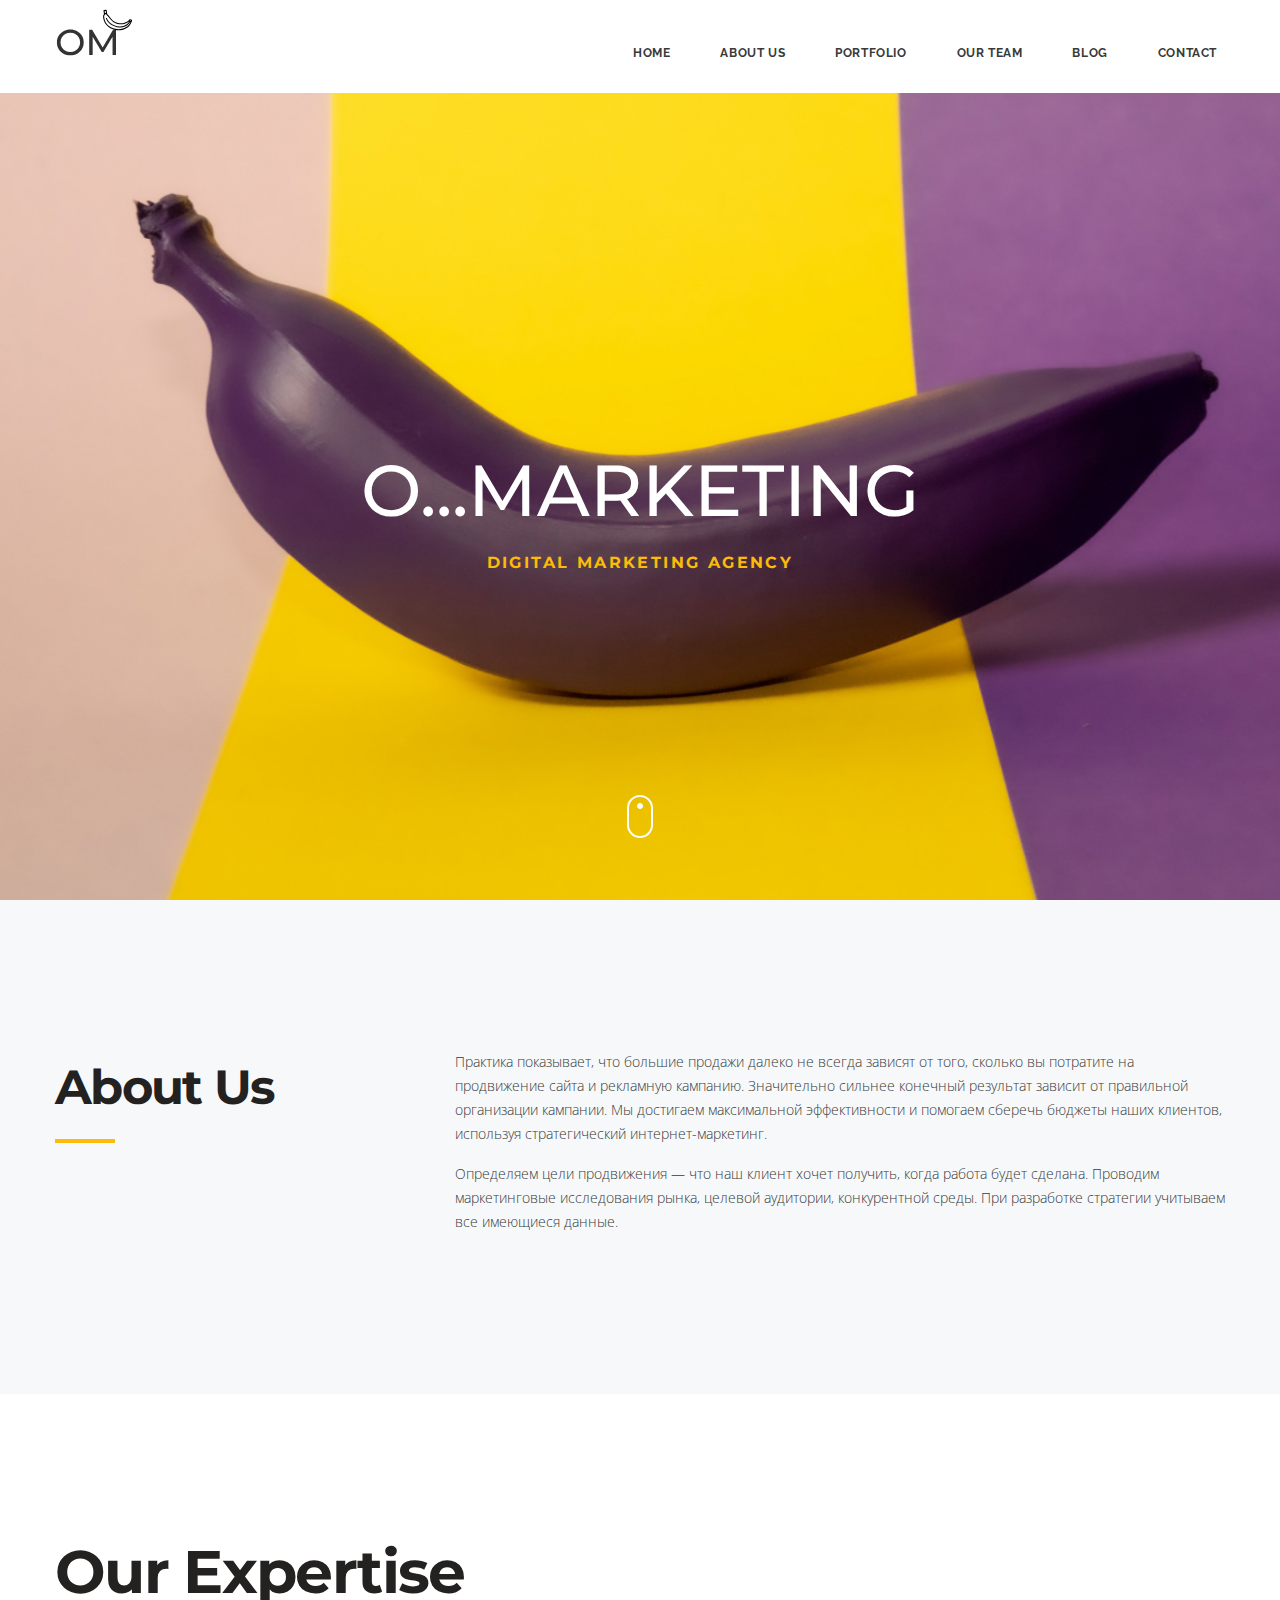
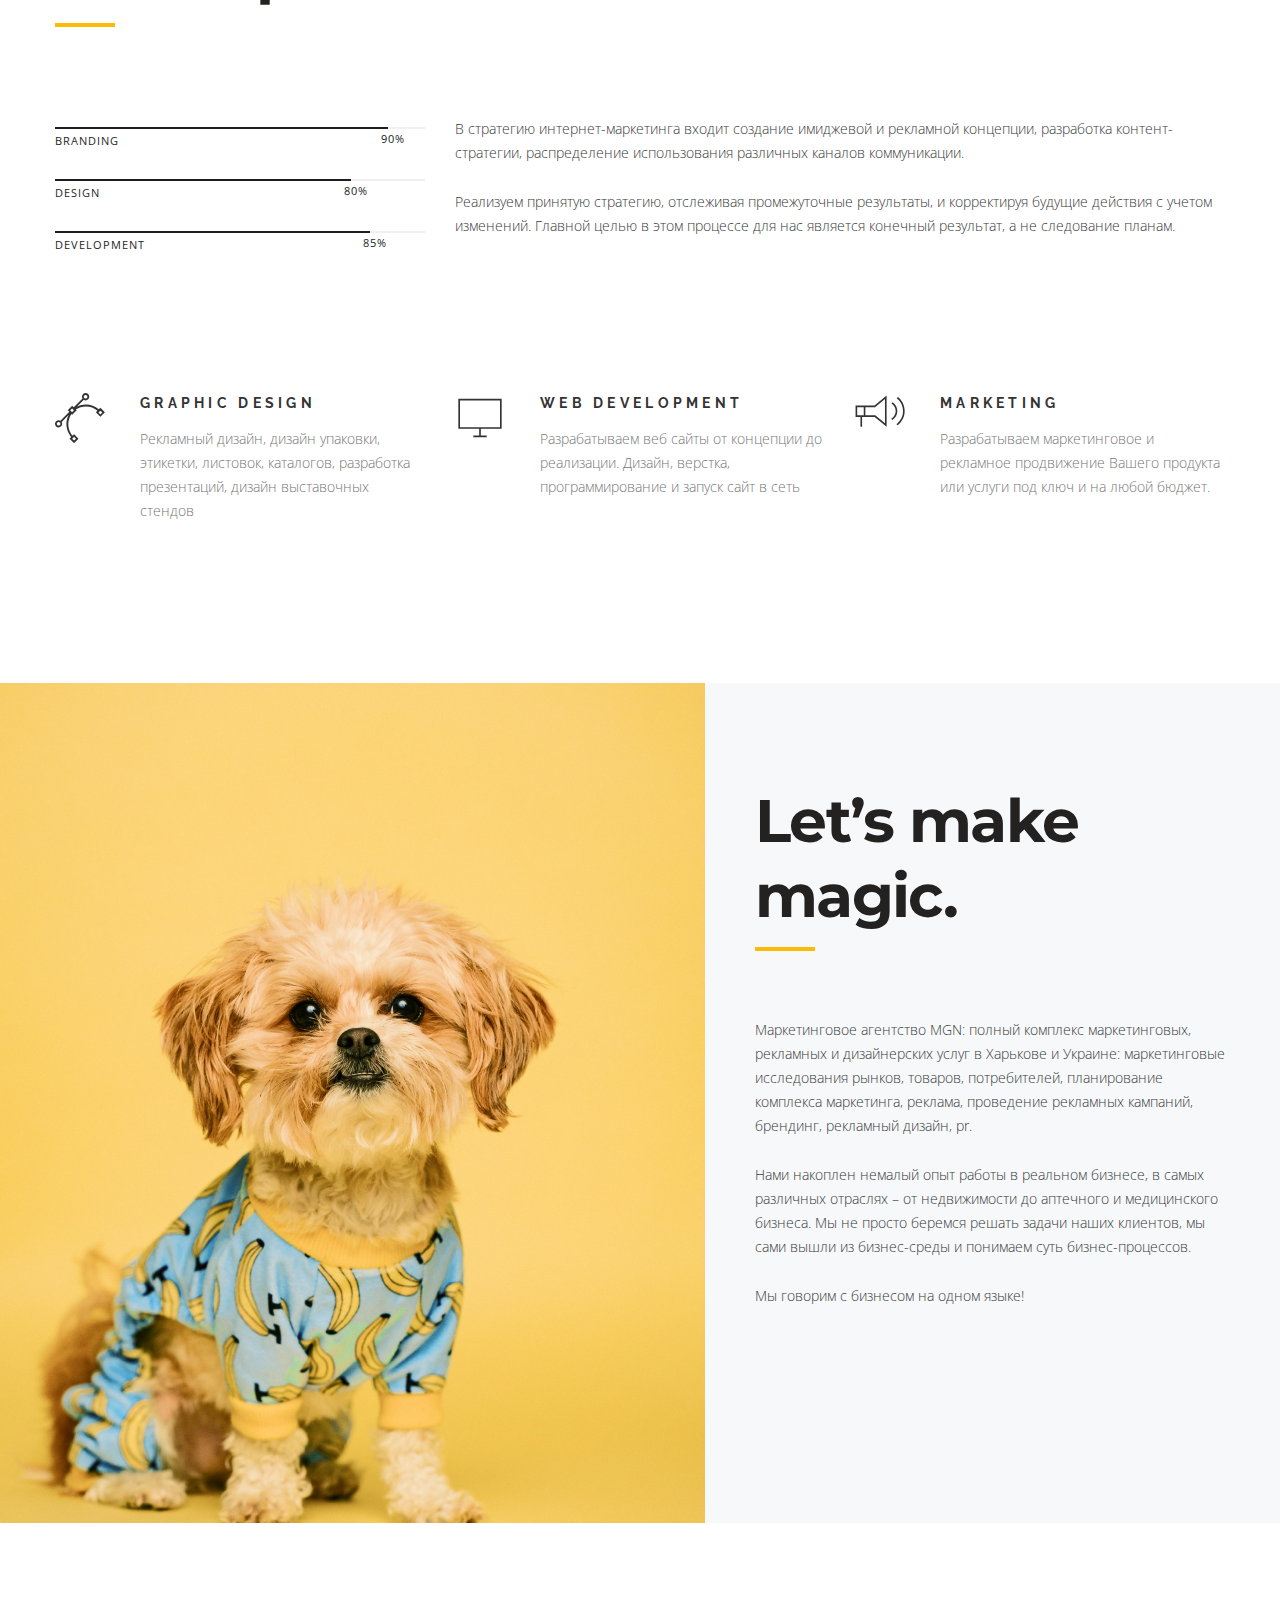
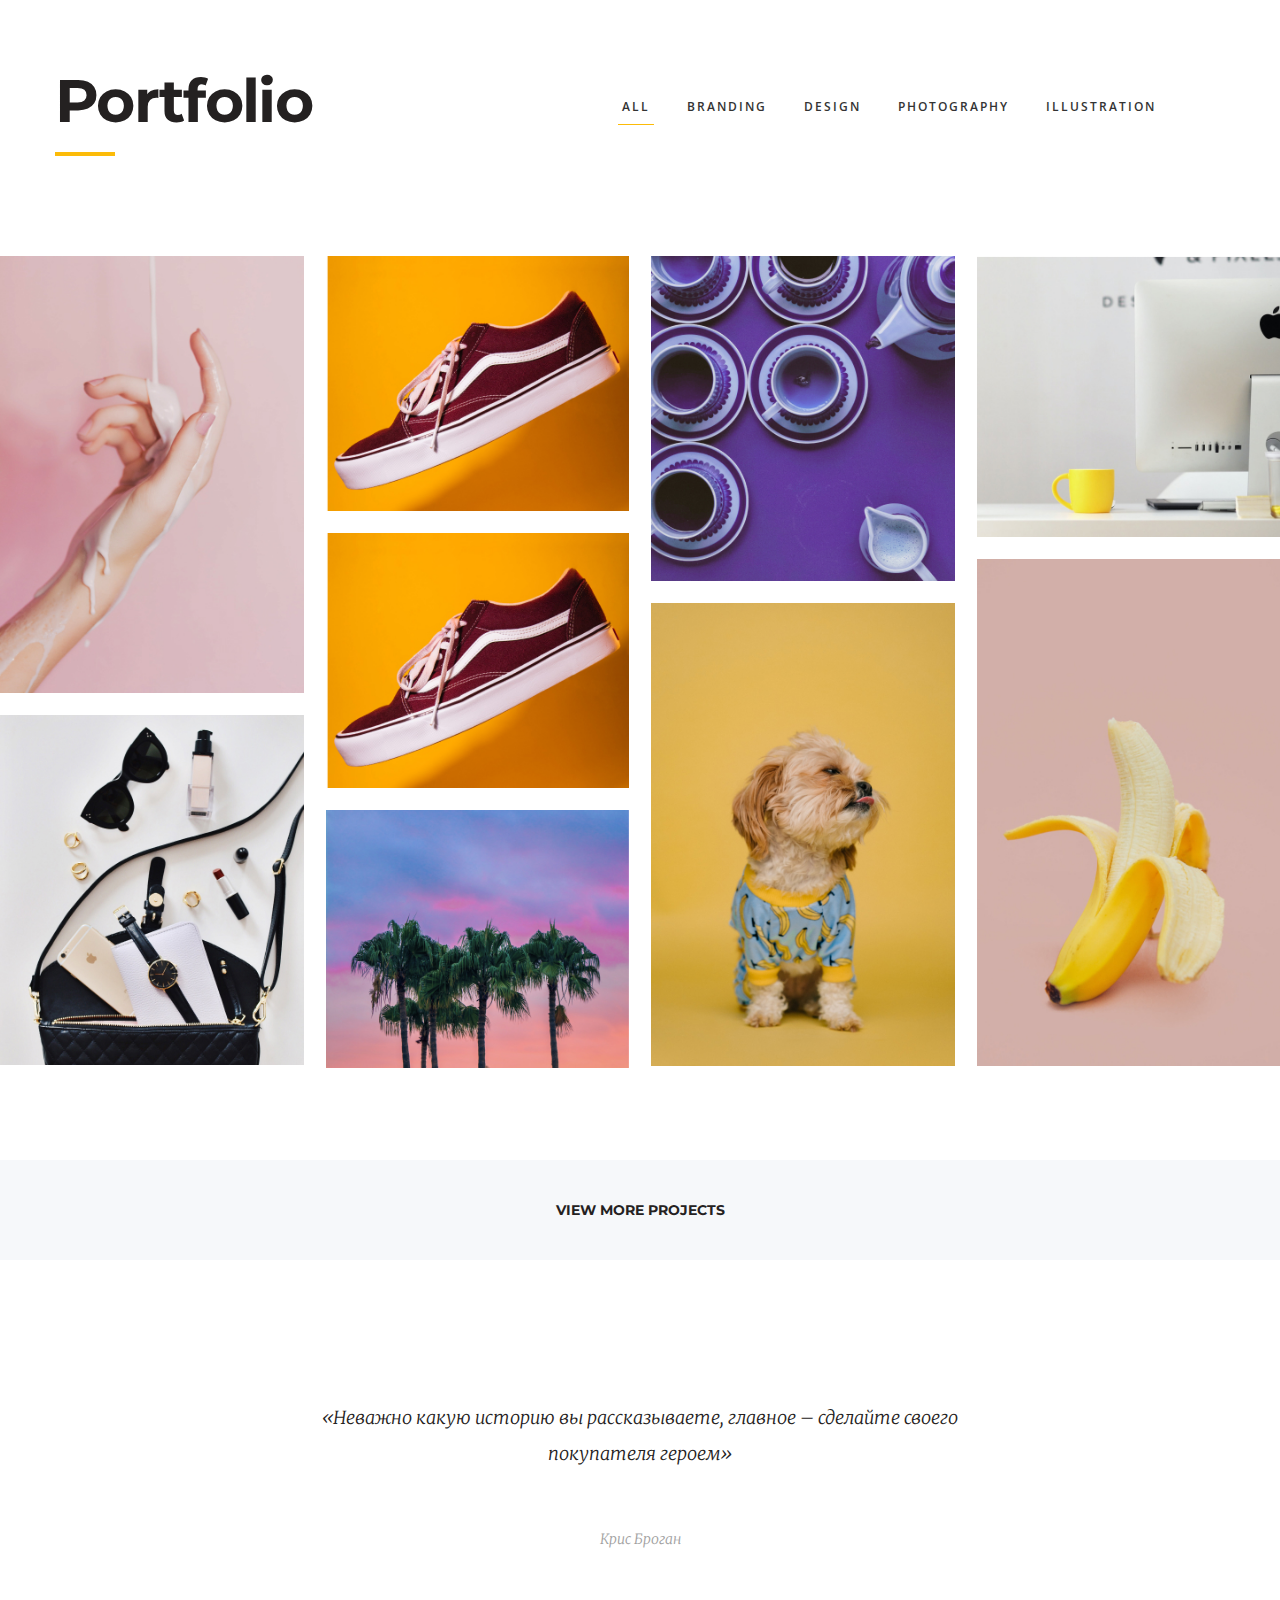
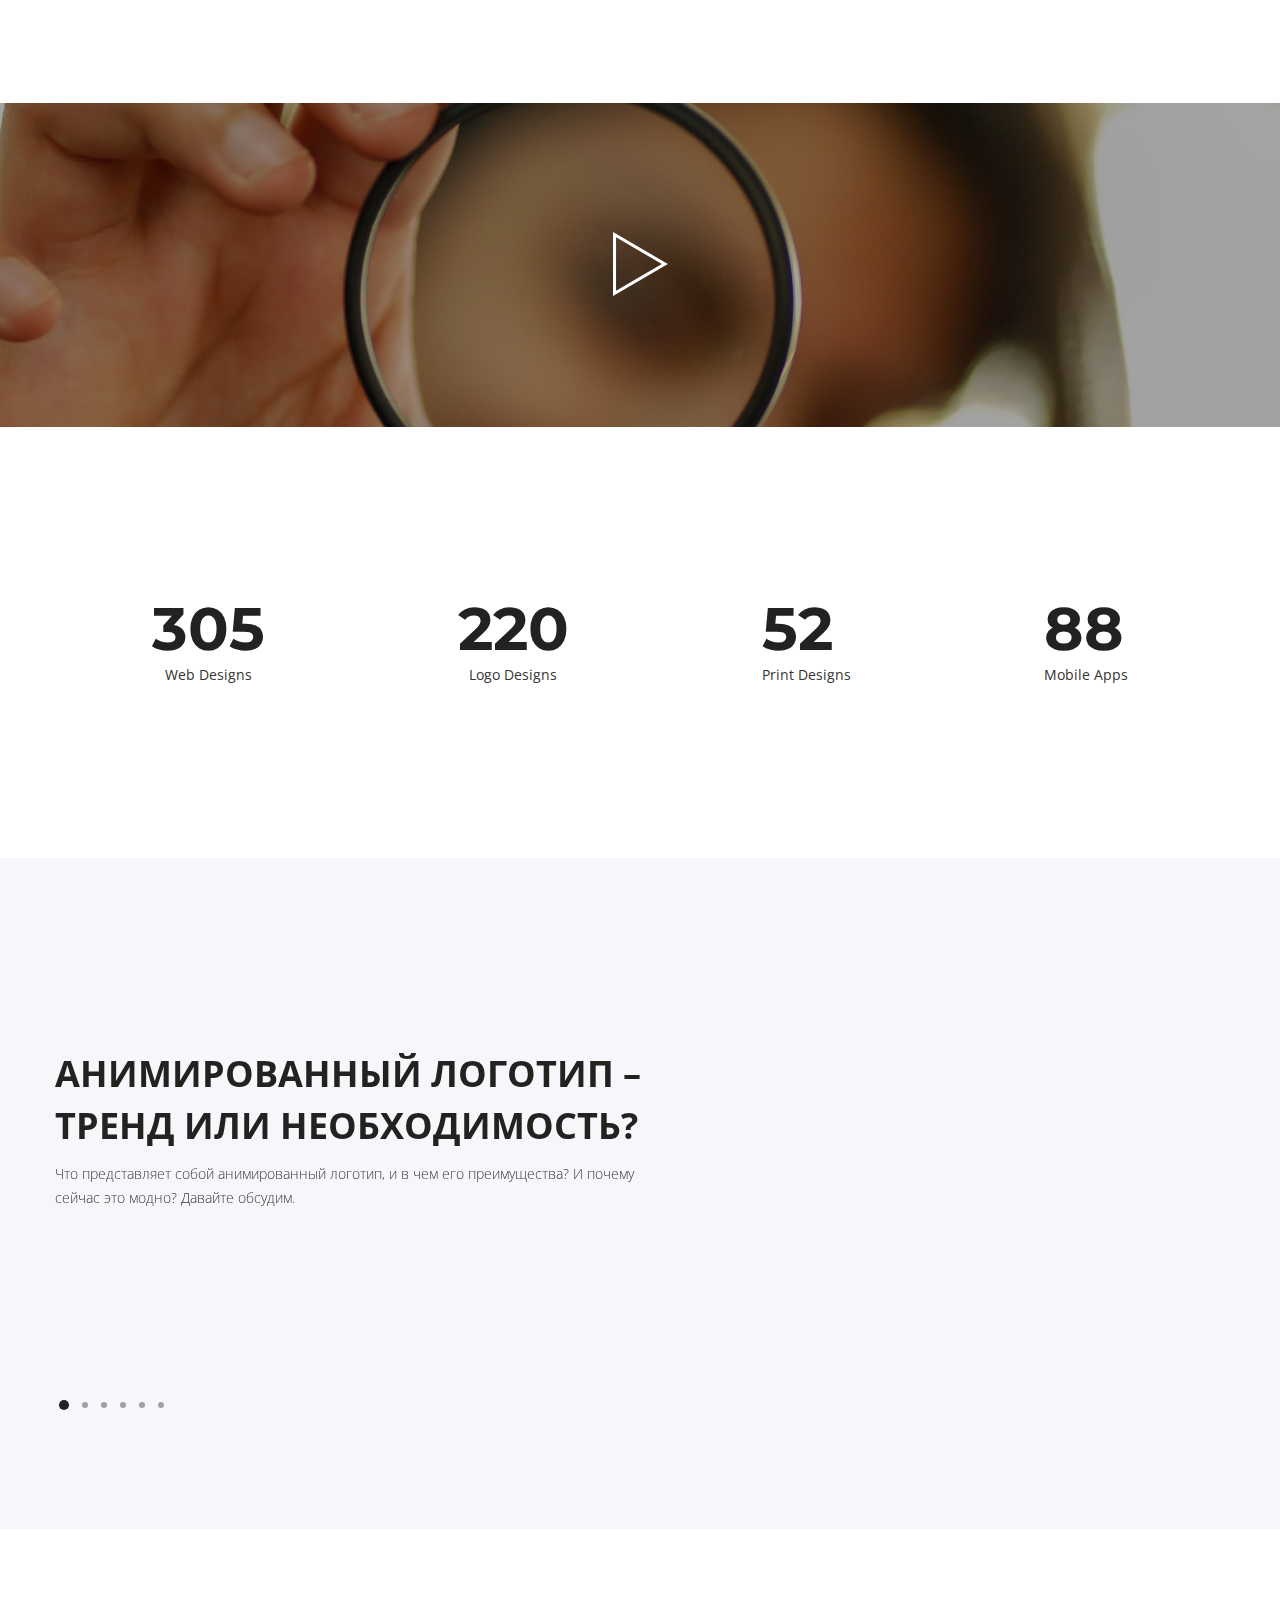
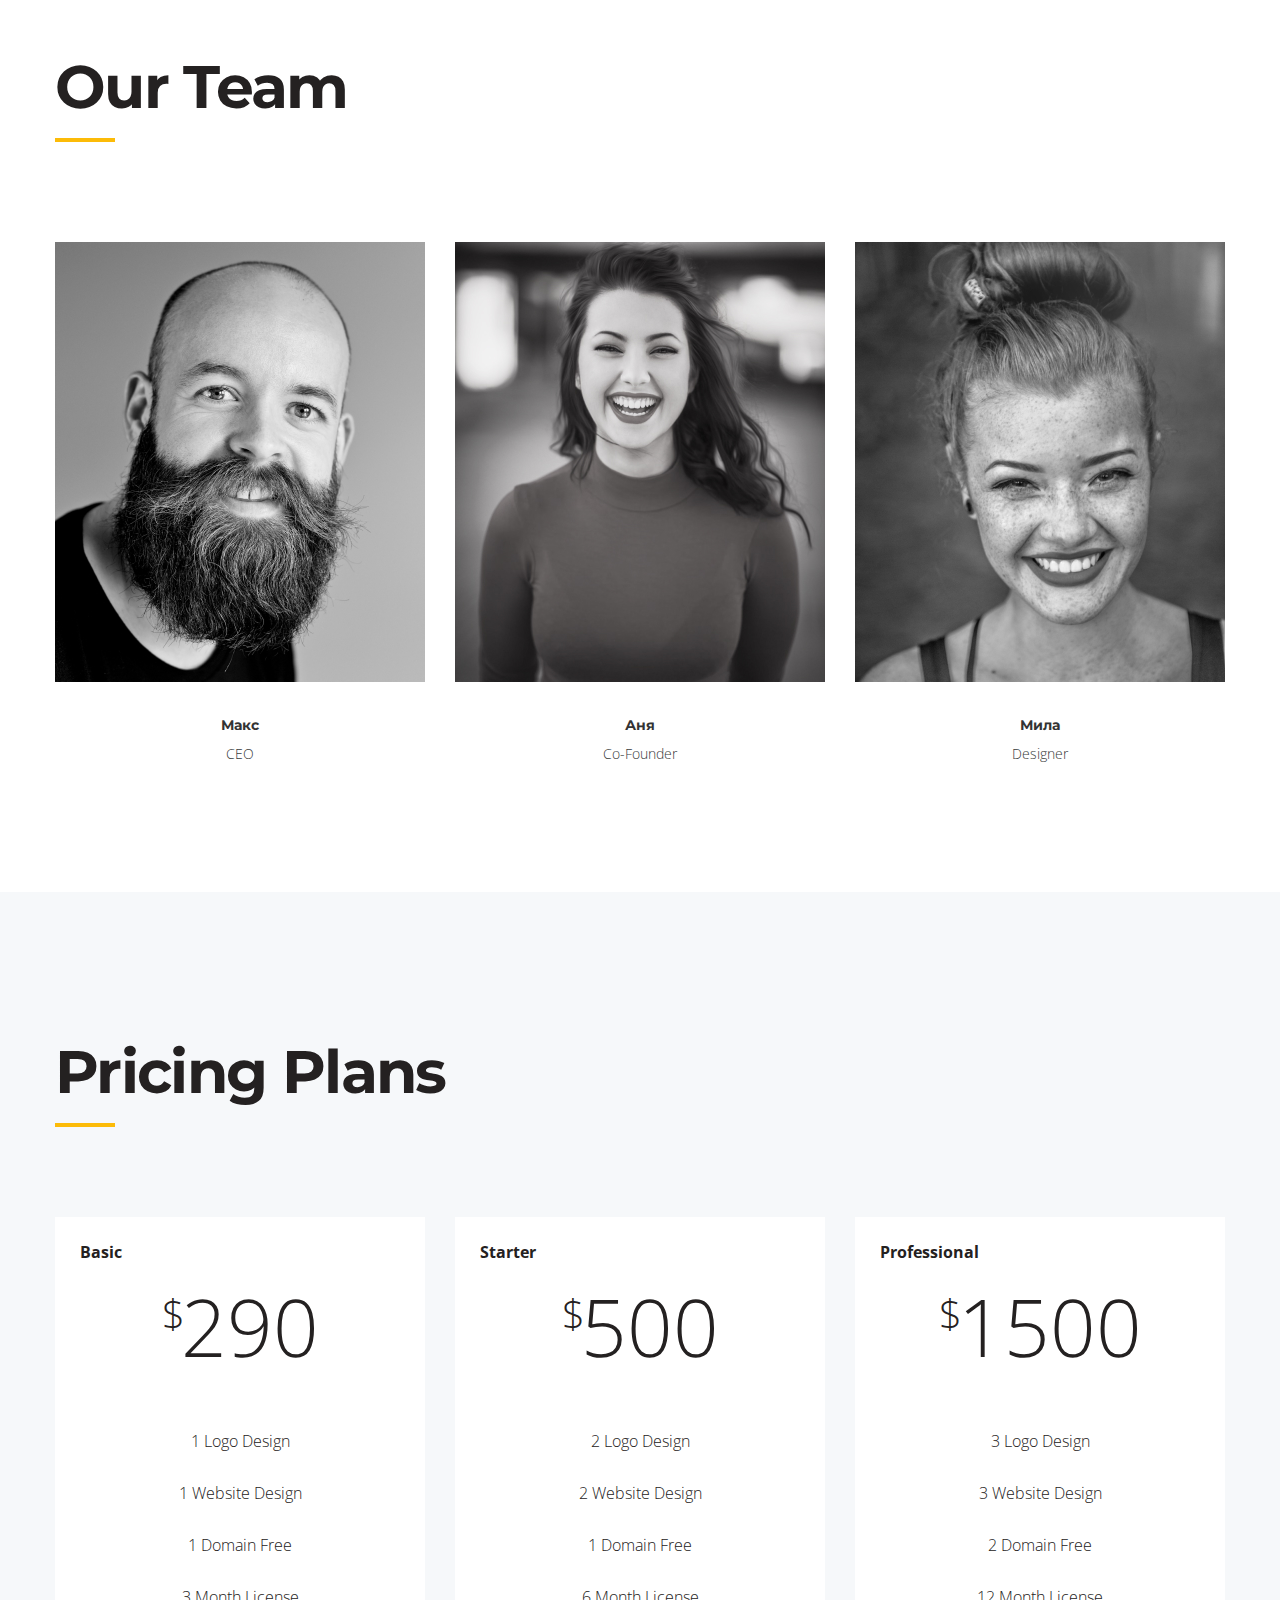
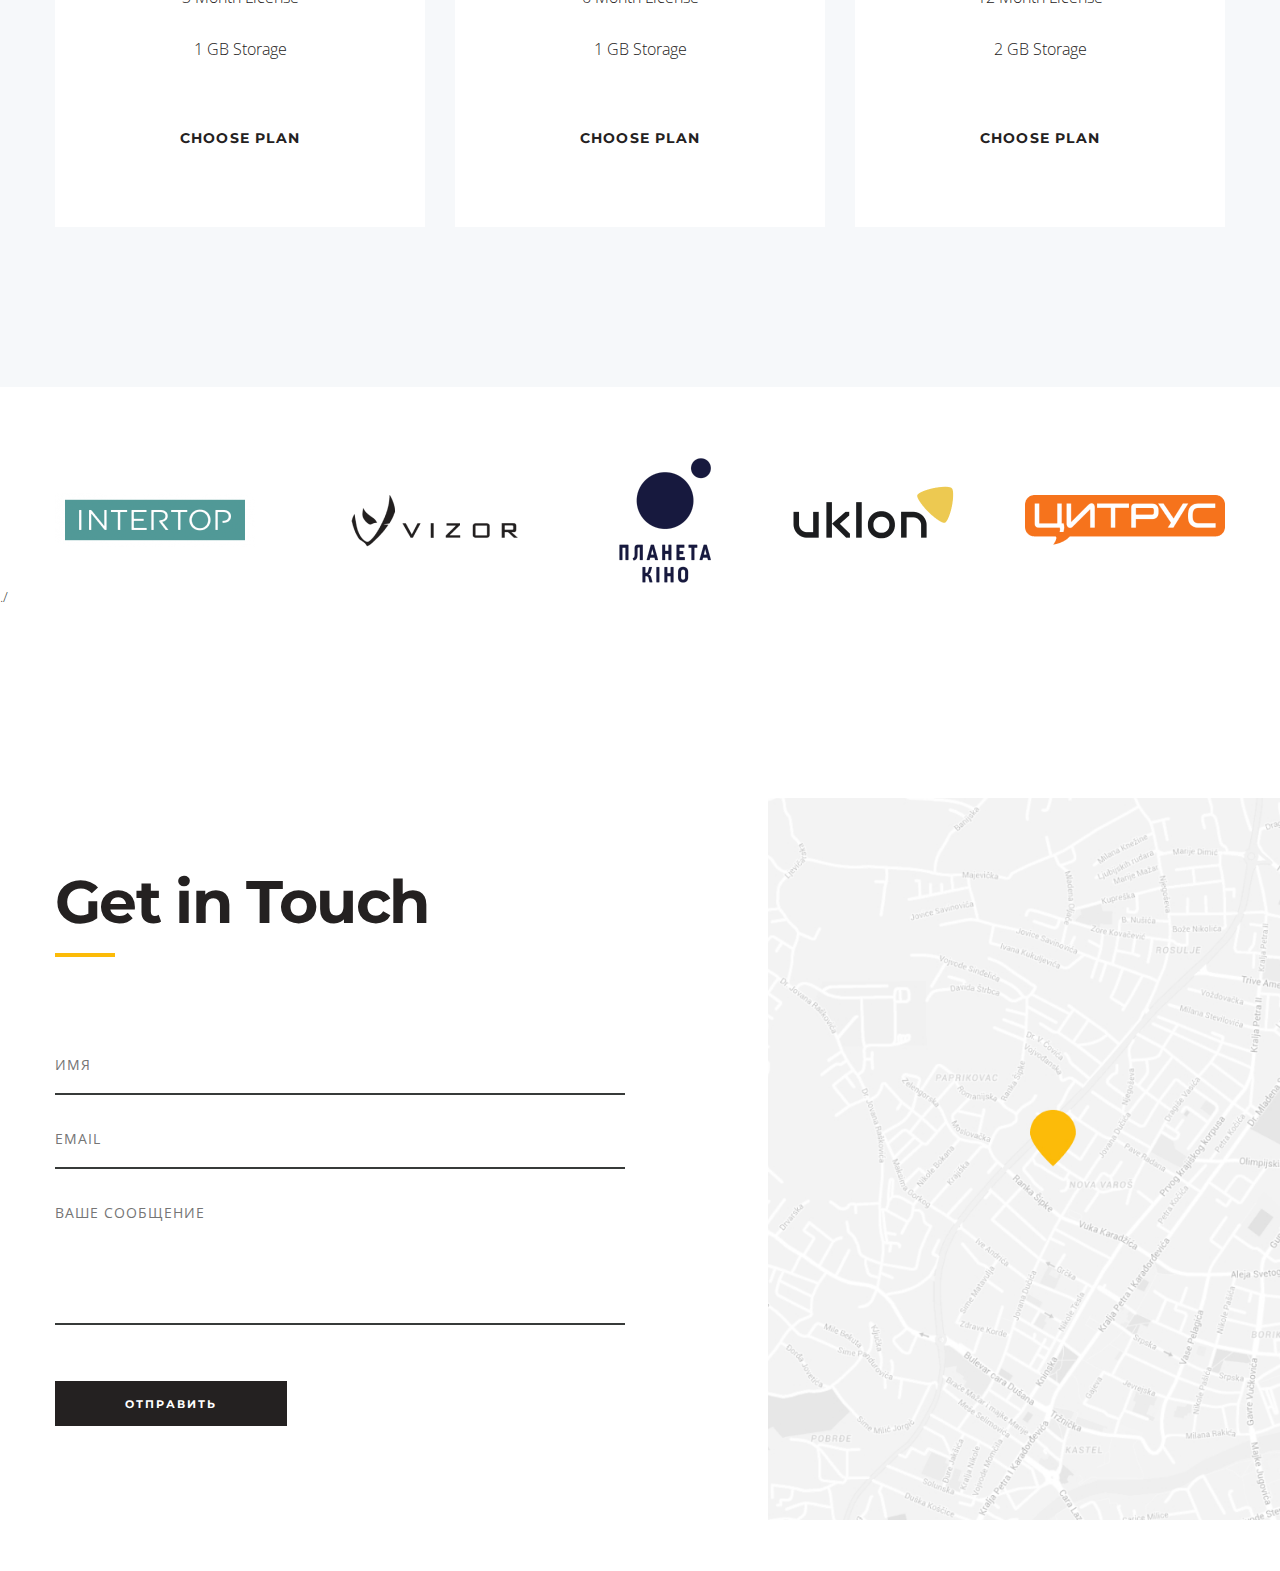
<file: index.html>
<!DOCTYPE html>
<html lang="ru">
  <head>
    <meta charset="UTF-8" />
    <meta http-equiv="X-UA-Compatible" content="IE=edge" />
    <meta name="viewport" content="width=device-width, initial-scale=1.0" />
    <link rel="shortcut icon" href="img/logo.svg" type="image/x-icon" />
    <link rel="preconnect" href="https://fonts.googleapis.com" />
    <link rel="preconnect" href="https://fonts.gstatic.com" crossorigin />
    <link
      href="https://fonts.googleapis.com/css2?family=Merriweather:ital,wght@1,300&family=Montserrat:wght@300;500;600;800;900&family=Open+Sans:wght@300;400;600;700&family=Raleway:wght@700&display=swap"
      rel="stylesheet"
    />
    <link
      rel="stylesheet"
      href="https://cdn.jsdelivr.net/npm/swiper@8/swiper-bundle.min.css"
    />
    <link
      rel="stylesheet"
      href="https://cdn.jsdelivr.net/npm/@fancyapps/ui/dist/fancybox.css"
    />
    <link rel="stylesheet" href="./css/style.css" />
    <title>Marketing</title>
  </head>
  <body>
    <header class="header">
      <div class="header__top">
        <div class="container">
          <div class="header__top-inner">
            <a class="logo" href="#">
              <img class="logo__img" src="./img/logo.svg" alt="Логотип" />
            </a>
            <nav class="menu">
              <button class="menu__btn">
                <img src="./img/[openssource.site] [openssource.biz]menu-btn.svg.svg" alt="">
              </button>
              <ul class="menu__list">
                <li class="menu__list-item">
                  <a class="menu__list-link" href="#">HOME</a>
                </li>
                <li class="menu__list-item">
                  <a class="menu__list-link" href="#about">ABOUT US</a>
                </li>
                <li class="menu__list-item">
                  <a class="menu__list-link" href="#portfolio">PORTFOLIO</a>
                </li>
                <li class="menu__list-item">
                  <a class="menu__list-link" href="#team">OUR TEAM</a>
                </li>
                <li class="menu__list-item">
                  <a class="menu__list-link" href="#blog">BLOG</a>
                </li>
                <li class="menu__list-item">
                  <a class="menu__list-link" href="#contact">CONTACT</a>
                </li>
              </ul>
            </nav>
          </div>
        </div>
      </div>
      <div class="header__content">
        <div class="container">
          <div class="header__content-inner">
            <h1 class="header__title">O...MARKETING</h1>
            <h4 class="header__subtitle">DIGITAL MARKETING AGENCY</h4>
            <a class="header__icon" href="#">
              <img src="./img/mouse.svg" alt="mouse icon" />
            </a>
          </div>
        </div>
      </div>
    </header>
    <section class="about" id="about">
      <div class="container">
        <div class="about__inner">
          <h2 class="title about__title">About Us</h2>
          <div class="about__text">
            <p>
              Практика показывает, что большие продажи далеко не всегда зависят
              от того, сколько вы потратите на продвижение сайта и рекламную
              кампанию. Значительно сильнее конечный результат зависит от
              правильной организации кампании. Мы достигаем максимальной
              эффективности и помогаем сберечь бюджеты наших клиентов, используя
              стратегический интернет-маркетинг.
            </p>
            <p>
              Определяем цели продвижения — что наш клиент хочет получить, когда
              работа будет сделана. Проводим маркетинговые исследования рынка,
              целевой аудитории, конкурентной среды. При разработке стратегии
              учитываем все имеющиеся данные.
            </p>
          </div>
        </div>
      </div>
    </section>
    <section class="expertise">
      <div class="container">
        <h2 class="title expertise__title">Our Expertise</h2>
        <div class="expertise__inner">
          <div class="expertise__info">
            <div class="expertise__info-item">
              BRANDING
              <span style="width: calc(100% - 90%)">90%</span>
            </div>
            <div class="expertise__info-item">
              DESIGN
              <span style="width: calc(100% - 80%)">80%</span>
            </div>
            <div class="expertise__info-item">
              DEVELOPMENT
              <span style="width: calc(100% - 85%)">85%</span>
            </div>
          </div>
          <div class="expertise__text">
            <p>
              В стратегию интернет-маркетинга входит создание имиджевой и
              рекламной концепции, разработка контент-стратегии, распределение
              использования различных каналов коммуникации.
            </p>
            <p>
              Реализуем принятую стратегию, отслеживая промежуточные результаты,
              и корректируя будущие действия с учетом изменений. Главной целью в
              этом процессе для нас является конечный результат, а не следование
              планам.
            </p>
          </div>
        </div>
        <div class="expertise__items">
          <div class="expertise__item expertise__item--design">
            <h4 class="expertise__item-title">GRAPHIC DESIGN</h4>
            <p class="expertise__item-text">
              Рекламный дизайн, дизайн упаковки, этикетки, листовок, каталогов,
              разработка презентаций, дизайн выставочных стендов
            </p>
          </div>

          <div class="expertise__item expertise__item--dev">
            <h4 class="expertise__item-title">WEB DEVELOPMENT</h4>
            <p class="expertise__item-text">
              Разрабатываем веб сайты от концепции до реализации. Дизайн,
              верстка, программирование и запуск сайт в сеть
            </p>
          </div>

          <div class="expertise__item expertise__item--marketing">
            <h4 class="expertise__item-title">MARKETING</h4>
            <p class="expertise__item-text">
              Разрабатываем маркетинговое и рекламное продвижение Вашего
              продукта или услуги под ключ и на любой бюджет.
            </p>
          </div>
        </div>
      </div>
    </section>
    <section class="magic">
      <div class="container">
        <div class="magic__inner">
          <h2 class="title magic__title">Let’s make magic.</h2>
          <div class="magic__text">
            <p>
              Маркетинговое агентство MGN: полный комплекс маркетинговых,
              рекламных и дизайнерских услуг в Харькове и Украине: маркетинговые
              исследования рынков, товаров, потребителей, планирование комплекса
              маркетинга, реклама, проведение рекламных кампаний, брендинг,
              рекламный дизайн, pr.
            </p>
            <p>
              Нами накоплен немалый опыт работы в реальном бизнесе, в самых
              различных отраслях – от недвижимости до аптечного и медицинского
              бизнеса. Мы не просто беремся решать задачи наших клиентов, мы
              сами вышли из бизнес-среды и понимаем суть бизнес-процессов.
            </p>
            <p>Мы говорим с бизнесом на одном языке!</p>
          </div>
        </div>
      </div>
    </section>
    <section class="portfolio" id="portfolio">
      <div class="container">
        <div class="portfolio__top">
          <h2 class="title">Portfolio</h2>
          <div class="portfolio__filter-btn">
            <button class="portfolio__btn" data-filter="all">ALL</button>
            <button class="portfolio__btn" data-filter=".category-a">
              BRANDING
            </button>
            <button class="portfolio__btn" data-filter=".category-b">
              DESIGN
            </button>
            <button class="portfolio__btn" data-filter=".category-c">
              PHOTOGRAPHY
            </button>
            <button class="portfolio__btn" data-filter=".category-d">
              ILLUSTRATION
            </button>
          </div>
        </div>
      </div>
      <div class="portfolio__content">
        <div class="portfolio__item mix category-a">
          <img src="./img/portfolio/1.jpg" alt="portfolio-images" />
          <a class="portfolio__item-link" href="#">SHOW PROJECT</a>
        </div>
        <div class="portfolio__item mix category-a">
          <img src="./img/portfolio/2.jpg" alt="portfolio-images" />
          <a class="portfolio__item-link" href="#">SHOW PROJECT</a>
        </div>
        <div class="portfolio__item mix category-b">
          <img src="./img/portfolio/3.jpg" alt="portfolio-images" />
          <a class="portfolio__item-link" href="#">SHOW PROJECT</a>
        </div>
        <div class="portfolio__item mix category-b">
          <img src="./img/portfolio/4.jpg" alt="portfolio-images" />
          <a class="portfolio__item-link" href="#">SHOW PROJECT</a>
        </div>
        <div class="portfolio__item mix category-b">
          <img src="./img/portfolio/5.jpg" alt="portfolio-images" />
          <a class="portfolio__item-link" href="#">SHOW PROJECT</a>
        </div>
        <div class="portfolio__item mix category-c">
          <img src="./img/portfolio/6.jpg" alt="portfolio-images" />
          <a class="portfolio__item-link" href="#">SHOW PROJECT</a>
        </div>
        <div class="portfolio__item mix category-c">
          <img src="./img/portfolio/7.jpg" alt="portfolio-images" />
          <a class="portfolio__item-link" href="#">SHOW PROJECT</a>
        </div>
        <div class="portfolio__item mix category-d">
          <img src="./img/portfolio/8.jpg" alt="portfolio-images" />
          <a class="portfolio__item-link" href="#">SHOW PROJECT</a>
        </div>
        <div class="portfolio__item mix category-d">
          <img src="./img/portfolio/9.jpg" alt="portfolio-images" />
          <a class="portfolio__item-link" href="#">SHOW PROJECT</a>
        </div>
      </div>
      <a class="portfolio__projects" href="#">VIEW MORE PROJECTS</a>
      <blockquote class="blackqute">
        «Неважно какую историю вы рассказываете, главное – сделайте своего
        покупателя героем»
        <span class="blackqute__autor">Крис Броган</span>
      </blockquote>
      <div class="portfolio__video">
        <a
          href="https://www.youtube.com/watch?v=D7FB9dY9v8U"
          class="portfolio__video-link"./
          data-fancybox
        >
          <img class="video-play" src="./img/video-play.svg" alt="Play icon" />
        </a>
      </div>
      <div class="container">
        <div class="portfolio__numbers">
          <h5 class="portfolio__numbers-item">
            305
            <span>Web Designs</span>
          </h5>
          <h5 class="portfolio__numbers-item">
            220
            <span>Logo Designs</span>
          </h5>
          <h5 class="portfolio__numbers-item">
            52
            <span>Print Designs</span>
          </h5>
          <h5 class="portfolio__numbers-item">
            88
            <span>Mobile Apps</span>
          </h5>
        </div>
      </div>
    </section>
    <section class="slider-blog">
      <div class="container">
        <div class="slider-blog__inner">
          <div class="swiper-button-prev"></div>
          <div class="swiper-button-next"></div>
          <div class="swiper">
            <div class="swiper-wrapper">
              <div class="slider-blog__item swiper-slide">
                <a href="#" class="slider-blog__item-link">
                  <h3 class="slider-blog__item-title">
                    АНИМИРОВАННЫЙ ЛОГОТИП – ТРЕНД ИЛИ НЕОБХОДИМОСТЬ?
                  </h3>
                </a>
                <p class="slider-blog__item-descr">
                  Что представляет собой анимированный логотип, и в чем его
                  преимущества? И почему сейчас это модно? Давайте обсудим.
                </p>
              </div>
              <div class="slider-blog__item swiper-slide">
                <a href="#" class="slider-blog__item-link">
                  <h3 class="slider-blog__item-title">
                    АНИМИРОВАННЫЙ ЛОГОТИП – ТРЕНД ИЛИ НЕОБХОДИМОСТЬ?
                  </h3>
                </a>
                <p class="slider-blog__item-descr">
                  Что представляет собой анимированный логотип, и в чем его
                  преимущества? И почему сейчас это модно? Давайте обсудим.
                </p>
              </div>
              <div class="slider-blog__item swiper-slide">
                <a href="#" class="slider-blog__item-link">
                  <h3 class="slider-blog__item-title">
                    АНИМИРОВАННЫЙ ЛОГОТИП – ТРЕНД ИЛИ НЕОБХОДИМОСТЬ?
                  </h3>
                </a>
                <p class="slider-blog__item-descr">
                  Что представляет собой анимированный логотип, и в чем его
                  преимущества? И почему сейчас это модно? Давайте обсудим.
                </p>
              </div>
              <div class="slider-blog__item swiper-slide">
                <a href="#" class="slider-blog__item-link">
                  <h3 class="slider-blog__item-title">
                    АНИМИРОВАННЫЙ ЛОГОТИП – ТРЕНД ИЛИ НЕОБХОДИМОСТЬ?
                  </h3>
                </a>
                <p class="slider-blog__item-descr">
                  Что представляет собой анимированный логотип, и в чем его
                  преимущества? И почему сейчас это модно? Давайте обсудим.
                </p>
              </div>
              <div class="slider-blog__item swiper-slide">
                <a href="#" class="slider-blog__item-link">
                  <h3 class="slider-blog__item-title">
                    АНИМИРОВАННЫЙ ЛОГОТИП – ТРЕНД ИЛИ НЕОБХОДИМОСТЬ?
                  </h3>
                </a>
                <p class="slider-blog__item-descr">
                  Что представляет собой анимированный логотип, и в чем его
                  преимущества? И почему сейчас это модно? Давайте обсудим.
                </p>
              </div>
              <div class="slider-blog__item swiper-slide">
                <a href="#" class="slider-blog__item-link">
                  <h3 class="slider-blog__item-title">
                    АНИМИРОВАННЫЙ ЛОГОТИП – ТРЕНД ИЛИ НЕОБХОДИМОСТЬ?
                  </h3>
                </a>
                <p class="slider-blog__item-descr">
                  Что представляет собой анимированный логотип, и в чем его
                  преимущества? И почему сейчас это модно? Давайте обсудим.
                </p>
              </div>
            </div>

            <div class="castom-pagination"></div>
          </div>
        </div>
      </div>
    </section>
    <section class="team">
      <div class="container">
        <h2 class="title team__title">Our Team</h2>
        <div class="team_items">
          <div class="team__item">
            <img src="./img/team-1.jpg" alt="Макс" class="team__img" />
            <h6 class="team__name">Макс</h6>
            <p class="team__position">CEO</p>
          </div>
          <div class="team__item">
            <img src="./img/team-2.jpg" alt="" class="team__img" />
            <h6 class="team__name">Аня</h6>
            <p class="team__position">Co-Founder</p>
          </div>
          <div class="team__item">
            <img src="./img/team-3.jpg" alt="" class="team__img" />
            <h6 class="team__name">Мила</h6>
            <p class="team__position">Designer</p>
          </div>
        </div>
      </div>
    </section>
    <section class="pricing">
      <div class="container">
        <h2 class="title pricing__title">Pricing Plans</h2>
        <div class="pricing__items">
          <ul class="pricing__item">
            <li class="pricing__item-name">Basic</li>
            <li class="pricing__item-num"><sup>$</sup> 290</li>
            <li>1 Logo Design</li>
            <li>1 Website Design</li>
            <li>1 Domain Free</li>
            <li>3 Month License</li>
            <li>1 GB Storage</li>
            <li>
              <a class="pricing__item-link" href="##">CHOOSE PLAN</a>
            </li>
          </ul>
          <ul class="pricing__item">
            <li class="pricing__item-name">Starter</li>
            <li class="pricing__item-num"><sup>$</sup> 500</li>
            <li>2 Logo Design</li>
            <li>2 Website Design</li>
            <li>1 Domain Free</li>
            <li>6 Month License</li>
            <li>1 GB Storage</li>
            <li>
              <a class="pricing__item-link" href="##">CHOOSE PLAN</a>
            </li>
          </ul>
          <ul class="pricing__item">
            <li class="pricing__item-name">Professional</li>
            <li class="pricing__item-num"><sup>$</sup> 1500</li>
            <li>3 Logo Design</li>
            <li>3 Website Design</li>
            <li>2 Domain Free</li>
            <li>12 Month License</li>
            <li>2 GB Storage</li>
            <li>
              <a class="pricing__item-link" href="##">CHOOSE PLAN</a>
            </li>
          </ul>
        </div>
      </div>
    </section>
    <div class="clients">
      <div class="container">
        <ul class="client__list">
          <li><img src="./img/clients/1.png" alt="" /></li>
          <li><img src="./img/clients/2.png" alt="" /></li>
          <li><img src="./img/clients/3.png" alt="" /></li>
          <li><img src="./img/clients/4.png" alt="" /></li>
          <li><img src="./img/clients/5.png" alt="" /></li>
        </ul>
      </div>./
    </div>
    <section class="connection">
      <div class="container">
        <h2 class="title connection-title">Get in Touch</h2>
        <form class="form">
          <input type="text" placeholder="ИМЯ"/>
          <input type="text" placeholder="EMAIL"/>
          <textarea placeholder="ВАШЕ СООБЩЕНИЕ"></textarea>
          <button type="submit">ОТПРАВИТЬ</button>
        </form>
      </div>
    </section> 

    <script src="https://cdn.jsdelivr.net/npm/swiper@8/swiper-bundle.min.js"></script>
    <script src="https://cdn.jsdelivr.net/npm/@fancyapps/ui@4.0/dist/fancybox.umd.js"></script>
    <script src="js/mixitup.min.js"></script>
    <script src="https://ajax.googleapis.com/ajax/libs/jquery/3.6.3/jquery.min.js"></script>
    <script src="js/script.js"></script>
  </body>
</html>
</file>
<file: css/style.css>
html {
  box-sizing: border-box;
  scroll-behavior: smooth;
}

*,
*::after,
*::before {
  box-sizing: inherit;
}

ul[class],
ol[class] {
  padding: 0;
}

body,
h1,
h2,
h3,
h4,
h5,
h6,
p,
ul[class],
ol[class],
li,
figure,
figcaption,
blockquote,
dl,
dd {
  margin: 0;
}

ul[class] {
  list-style: none;
}

img {
  max-width: 100%;
  display: block;
}

input,
button,
textarea,
select {
  font: inherit;
}
a {
  text-decoration: none;
  color: inherit;
}
body {
  min-height: 100vh;
  font-family: "Open Sans", sans-serif;
  font-weight: 300;
  font-style: normal;
  font-size: 14px;
  line-height: 24px;
  color: #373a39;
  scroll-behavior: smooth;
}
/* font-family: "Merriweather", serif; */
/* font-family: "Montserrat", sans-serif; */
/* font-family: "Raleway", sans-serif; */
.container {
  max-width: 1190px;
  padding: 0 10px;
  margin: 0 auto;
}
.title {
  font-size: 60px;
  font-weight: 700;
  line-height: 75px;
  font-family: "Montserrat", sans-serif;
  letter-spacing: -1.65px;
  color: #242121;
  padding-bottom: 18px;
  position: relative;
  align-self: flex-start;
}

.title::after {
  content: "";
  position: absolute;
  width: 60px;
  height: 4px;
  background-color: #fcbb08;
  bottom: 0;
  left: 0;
}

.header__top-inner {
  padding-bottom: 29px;
  display: flex;
  justify-content: space-between;
  align-items: flex-end;
}
.menu__btn {
  display: none;
}
.menu__list {
  display: flex;
}
.menu__list-item + .menu__list-item {
  margin-left: 34px;
}
.menu__list-link {
  padding: 0 8px 8px;
  font-size: 12px;
  line-height: 14px;
  text-transform: uppercase;
  color: #373a39;
  font-weight: bold;
  font-family: "Raleway", sans-serif;
  letter-spacing: 0.6px;
  transition: all 0.5s;
}

.menu__list-link:hover {
  border-bottom: 1px solid #fcbb08;
}

.header__content {
  background-image: url("../img/HeaderBg.jpg");
  background-repeat: no-repeat;
  background-size: cover;
  background-position: center center;
}

.header__content-inner {
  font-family: "Montserrat", sans-serif;
  display: flex;
  flex-direction: column;
  align-items: center;
  min-height: calc(100vh - 93px);
  justify-content: space-between;
}

.header__title {
  font-size: 72px;
  font-weight: 500;
  line-height: 88px;
  color: #ffff;
  margin-top: auto;
  margin-bottom: 19px;
  padding-top: 130px;
}

.header__subtitle {
  font-size: 16px;
  font-weight: 700;
  line-height: 20px;
  letter-spacing: 2.4px;
  color: #fcbb08;
  margin-bottom: auto;
}

.header__icon {
  margin-bottom: 62px;
}

.about {
  background-color: #f6f8fa;
  padding: 150px 0 144px;
}
.about__inner {
  display: flex;
  justify-content: space-between;
}

.about__text p {
  max-width: 770px;
  margin-bottom: 16px;
}
.about__title {
  font-size: 48px;
}

/*EXPERTISE SECTION */

.expertise {
  padding: 140px 0 160px;
}
.expertise__title {
  margin-bottom: 90px;
}
.container {
}

.title {
}

.expertise__inner {
  display: flex;
  margin-bottom: 110px;
}

.expertise__info {
  width: 370px;
  margin-top: 10px;
  margin-right: 30px;
  flex: none;
}

.expertise__info-item {
  border-top: 2px solid #1d1d1d;
  padding: 2px 0 28px;
  text-transform: uppercase;
  font-weight: 400;
  font-size: 11px;
  line-height: 20px;
  letter-spacing: 1px;
  color: #1d1d1d;
  position: relative;
}
.expertise__info-item span {
  display: block;
  position: absolute;
  right: 0;
  top: 0;
  margin-right: 7px;
}
.expertise__info-item span::before {
  content: "";
  position: absolute;
  height: 2px;
  background-color: #f0f0f0;
  right: 0;
  top: -2px;
  width: 100%;
  margin-right: -7px;
}
.expertise__text {
}
.expertise__text p {
  margin-bottom: 25px;
}

.expertise__items {
  display: flex;
  justify-content: space-between;
}

.expertise__item {
  width: 370px;
  padding-left: 85px;
  position: relative;
}
.expertise__item::before {
  content: "";
  position: absolute;
  top: 0;
  left: 0;
  width: 50px;
  height: 50px;
}
.expertise__item--design::before {
  background-image: url("../img/designicon.svg");
}
.expertise__item--dev::before {
  background-image: url("../img/monitoricon.svg");
}
.expertise__item--marketing::before {
  background-image: url("../img/speakericon.svg");
  top: -7px;
}

.expertise__item-title {
  font-family: "Raleway";
  font-weight: 700;
  line-height: 20px;
  letter-spacing: 4.29px;
  color: #333333;
  text-transform: uppercase;
  margin-bottom: 14px;
}

.expertise__item-text {
  color: #777777;
}

/* MAGIC SECTION */
.magic {
  background-color: #f6f8fa;
  background-image: url("../img/magic-bg.jpg");
  background-repeat: no-repeat;
  /* background-size: 50%; */
  background-position: left;
}
.magic__inner {
  max-width: 470px;
  margin-left: auto;
  padding: 100px 0 190px;
}
.magic__title {
  margin-bottom: 67px;
}
.magic__text p {
  margin-bottom: 25px;
  max-width: 510px;
}

.portfolio {
  padding: 140px 0 165px;
}
.portfolio__top {
  display: flex;
  align-items: center;
  justify-content: space-between;
  margin-bottom: 100px;
}
.portfolio__btn {
  background-color: transparent;
  border: none;
  font-weight: 600;
  font-size: 12px;
  line-height: 24px;
  color: #333333;
  letter-spacing: 2px;
  text-transform: uppercase;
  cursor: pointer;
  margin-right: 25px;
  padding: 0 4px 5px;
  outline: none;
}
.portfolio__filter-btn {
  margin-right: 40px;
}
.mixitup-control-active {
  border-bottom: 1px solid #fcbb08;
}
.portfolio__content {
  column-count: 4;
  column-gap: 22px;
  margin-bottom: 72px;
}
.portfolio__item img {
  width: 100%;
}
.portfolio__item {
  margin-bottom: 22px;
  position: relative;
}

.portfolio__item-link {
  position: absolute;
  top: 0;
  left: 0;
  right: 0;
  bottom: 0;
  text-transform: uppercase;
  font-weight: 600;
  font-size: 14px;
  line-height: 14px;
  letter-spacing: 1.4px;
  color: #ffff;
  background-color: #4c4a4a;
  border: 12px solid #666565;
  align-items: center;
  display: flex;
  justify-content: center;
  opacity: 0;
  transition: all 0.5s ease;
}
.portfolio__item-link:hover {
  opacity: 1;
}
.portfolio__projects {
  display: block;
  font-family: "Montserrat", sans-serif;
  font-style: normal;
  font-weight: 700;
  font-size: 14px;
  line-height: 17px;
  color: #242121;
  text-align: center;
  padding: 42px 15px 41px;
  background: #f6f8fa;
  text-transform: uppercase;
  margin-bottom: 140px;
  transition: all 0.2s ease;
}
.portfolio__projects:hover {
  background: #bcc5cd;
}
.blackqute {
  max-width: 650px;
  margin: 0 auto 148px;
  text-align: center;
  font-family: "Merriweather", sans-serif;
  font-style: italic;
  font-weight: 300;
  font-size: 18px;
  line-height: 36px;
  color: #242121;
}
.blackqute__autor {
  display: block;
  color: #9e9e9e;
  font-size: 14px;
  line-height: 32px;
  padding-top: 51px;
}
.portfolio__video {
  background-image: url("../img/video-bg.jpg");
  height: 324px;
  background-repeat: no-repeat;
  background-size: cover;
  background-position: center center;
  display: flex;
  justify-content: center;
  align-items: center;
  margin-bottom: 165px;
}
.video-play {
  transition: all 0.4s ease;
}
.video-play:hover {
  transform: scale(1.3);
}
.portfolio__numbers {
  display: flex;
  justify-content: space-around;
}
.portfolio__numbers-item {
  font-family: "Montserrat", sans-serif;
  font-style: normal;
  font-weight: 700;
  font-size: 60px;
  line-height: 73px;
  color: #242121;
  margin-bottom: 9px;
}
.portfolio__numbers-item span {
  font-family: "Open Sans", sans-serif;
  font-style: normal;
  font-weight: 400;
  font-size: 14px;
  line-height: 19px;
  color: #333333;
  display: block;
  text-align: center;
}

.slider-blog {
  background-color: #f8f6fa;
}
.slider-blog__item {
  padding: 190px 0;
}
.slider-blog__inner {
  position: relative;
}
.swiper {
  width: 100%;
  /* height: 840px; */
}
.slider-blog__item-title {
  font-weight: 700;
  font-size: 36px;
  line-height: 52px;
  color: #242121;
  margin-bottom: 10px;
  max-width: 705px;
  display: inline-block;
}
.slider-blog__item-descr {
  max-width: 590px;
}
.castom-pagination {
  margin-bottom: 119px;
  display: flex;
  align-items: center;
  gap: 5px;
}
.slider-blog__inner .swiper-pagination-bullet {
  width: 6px;
  height: 6px;
  background: #242121;
  opacity: 0.4;
}
.slider-blog__inner .swiper-pagination-bullet-active {
  width: 10px;
  height: 10px;
  opacity: 1;
}
.slider-blog__inner .swiper-button-prev::after {
  content: "";
  background-image: url("../img/arrow-left.svg");
  width: 35px;
  height: 35px;
  position: absolute;
}
.slider-blog__inner .swiper-button-next::after {
  content: "";
  background-image: url("../img/arrow-right.svg");
  width: 35px;
  height: 35px;
  position: absolute;
}
.swiper-button-prev,
.swiper-button-next {
  top: 38%;
}
.swiper-button-prev {
  left: -95px;
}
.swiper-button-next {
  right: -95px;
}
.team {
  padding: 120px 0 130px;
}
.team__title {
  margin-bottom: 100px;
}
.team_items {
  display: flex;
  justify-content: space-between;
  text-align: center;
}
.team__name {
  padding: 35px 0 12px;
  font-family: "Montserrat", sans-serif;
  font-weight: 700;
  font-size: 14px;
  line-height: 17px;
  color: #333333;
}
.team__position {
  font-weight: 300;
  font-size: 14px;
  line-height: 16px;
  color: #373a39;
}

.pricing {
  background-color: #f6f8fa;
  padding: 142px 0 160px;
}
.pricing__title {
  margin-bottom: 90px;
}
.pricing__items {
  display: flex;
  justify-content: space-between;
}
ul.pricing__item {
  background-color: #ffff;
  text-align: center;
  padding: 24px 25px 50px;
  width: 370px;
}
.pricing__item li {
  font-weight: 300;
  font-size: 16px;
  line-height: 22px;
  color: #242121;
  margin-bottom: 30px;
}
.pricing__item .pricing__item-name {
  text-align: left;
  font-weight: 700;
  margin-bottom: 8px;
}
.pricing__item .pricing__item-num {
  font-size: 80px;
  line-height: 109px;
  margin-bottom: 50px;
}
.pricing__item-num sup {
  font-size: 40px;
  line-height: 54px;
  margin-right: -25px;
}
.pricing__item-link {
  display: block;
  margin-top: 70px;
  font-family: "Montserrat", sans-serif;
  font-weight: 700;
  font-size: 14px;
  line-height: 17px;
  letter-spacing: 1.2px;
}
.clients {
  padding: 69px 0 95px;
}
.client__list {
  display: flex;
  justify-content: space-between;
  align-items: center;
}
.connection {
  padding: 160px 0 145px;
  background-image: url("../img/map.jpg");
  background-repeat: no-repeat;
  background-size: 40%;
  background-position: right 65%;
}
.connection-title {
  margin-bottom: 80px;
}
.form {
  max-width: 570px;
}
.form input,
.form textarea {
  border: none;
  border-bottom: 2px solid #373a39;
  display: block;
  width: 100%;
  font-weight: 400;
  letter-spacing: 1px;
  padding: 16px 0;
  margin-bottom: 16px;
  outline: none;
}
.form input::placeholder .form textarea::placeholder {
  font-size: 12px;
  line-height: 20px;
  letter-spacing: 3.7px;
  color: #b8b8b8;
  text-transform: uppercase;
}
.form textarea {
  min-height: 140px;
  resize: none;
}
.form button {
  font-family: "Montserrat";
  font-style: normal;
  font-weight: 700;
  font-size: 11px;
  line-height: 13px;
  letter-spacing: 2px;
  color: #ffff;
  text-transform: uppercase;
  padding: 17px 70px 15px;
  border: none;
  background-color: #242121;
  cursor: pointer;
  margin-top: 40px;
}

@media (max-width: 768px) {
  .header__content-inner {
    min-height: 100vh;
  }
  .header__top-inner {
    padding-bottom: 15px;
    align-items: center;
  }
  .menu__list {
    position: absolute;
    right: 0;
    top: 90px;
    background-color: #bcc5cd;
    display: block;
    text-align: center;
  }
    .menu__list-item+.menu__list-item {
      margin-left: 0;
    }
    .menu__list-link {
      display: block;
      padding: 40px
    }
  .menu__btn{
    display: block;
    background-color: transparent;
    border: none;
    padding: 0;
    cursor: pointer;
    margin-top: 20px;
  }
  .header__title {
    font-size: 50px;
    line-height: 65px;
    margin-bottom: 10px;
  }
  .header__subtitle {
    font-size: 14px;
    line-height: 16px;
  }
}
@media (max-width: 440px) {
  .menu__list {
    display: none;
  }

  .header__title {
    font-size: 36px;
    line-height: 44px;
  }

  .header__subtitle {
    font-size: 12px;
    line-height: 14px;
  }
}
</file>
